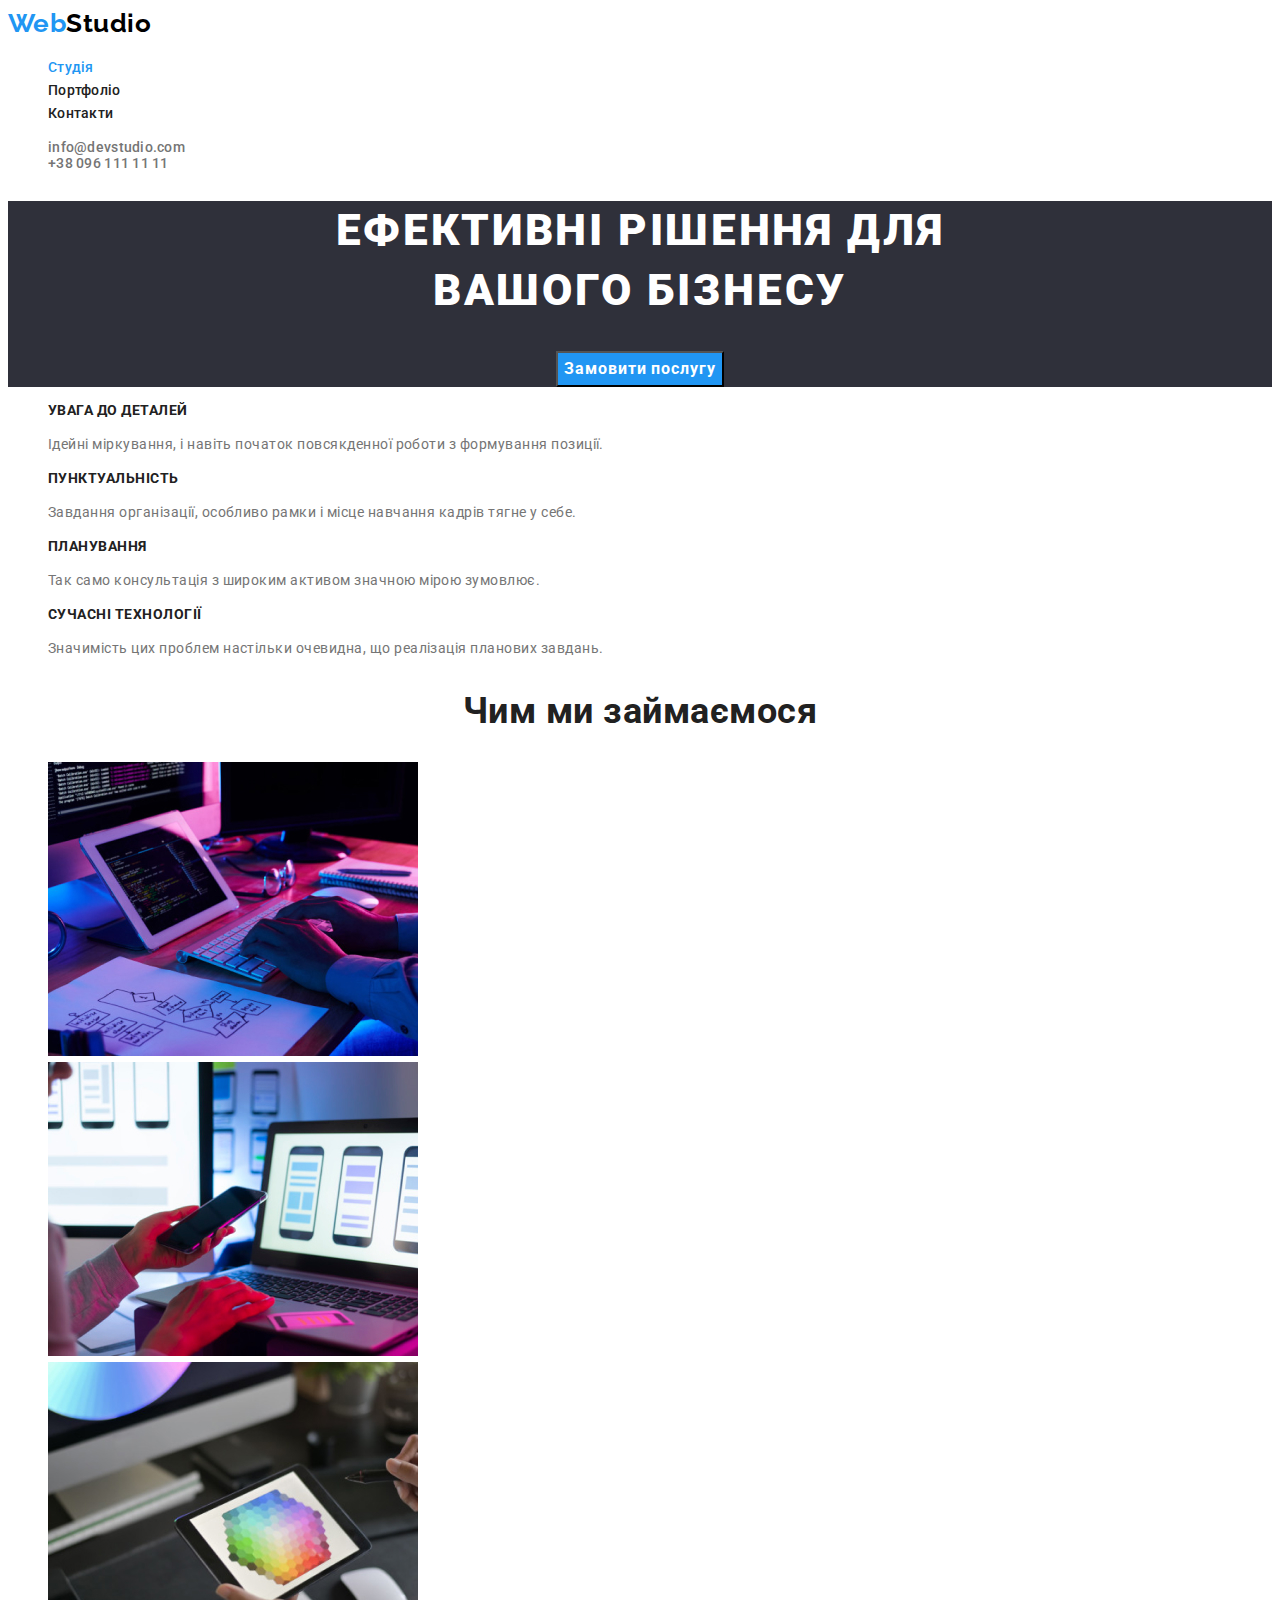
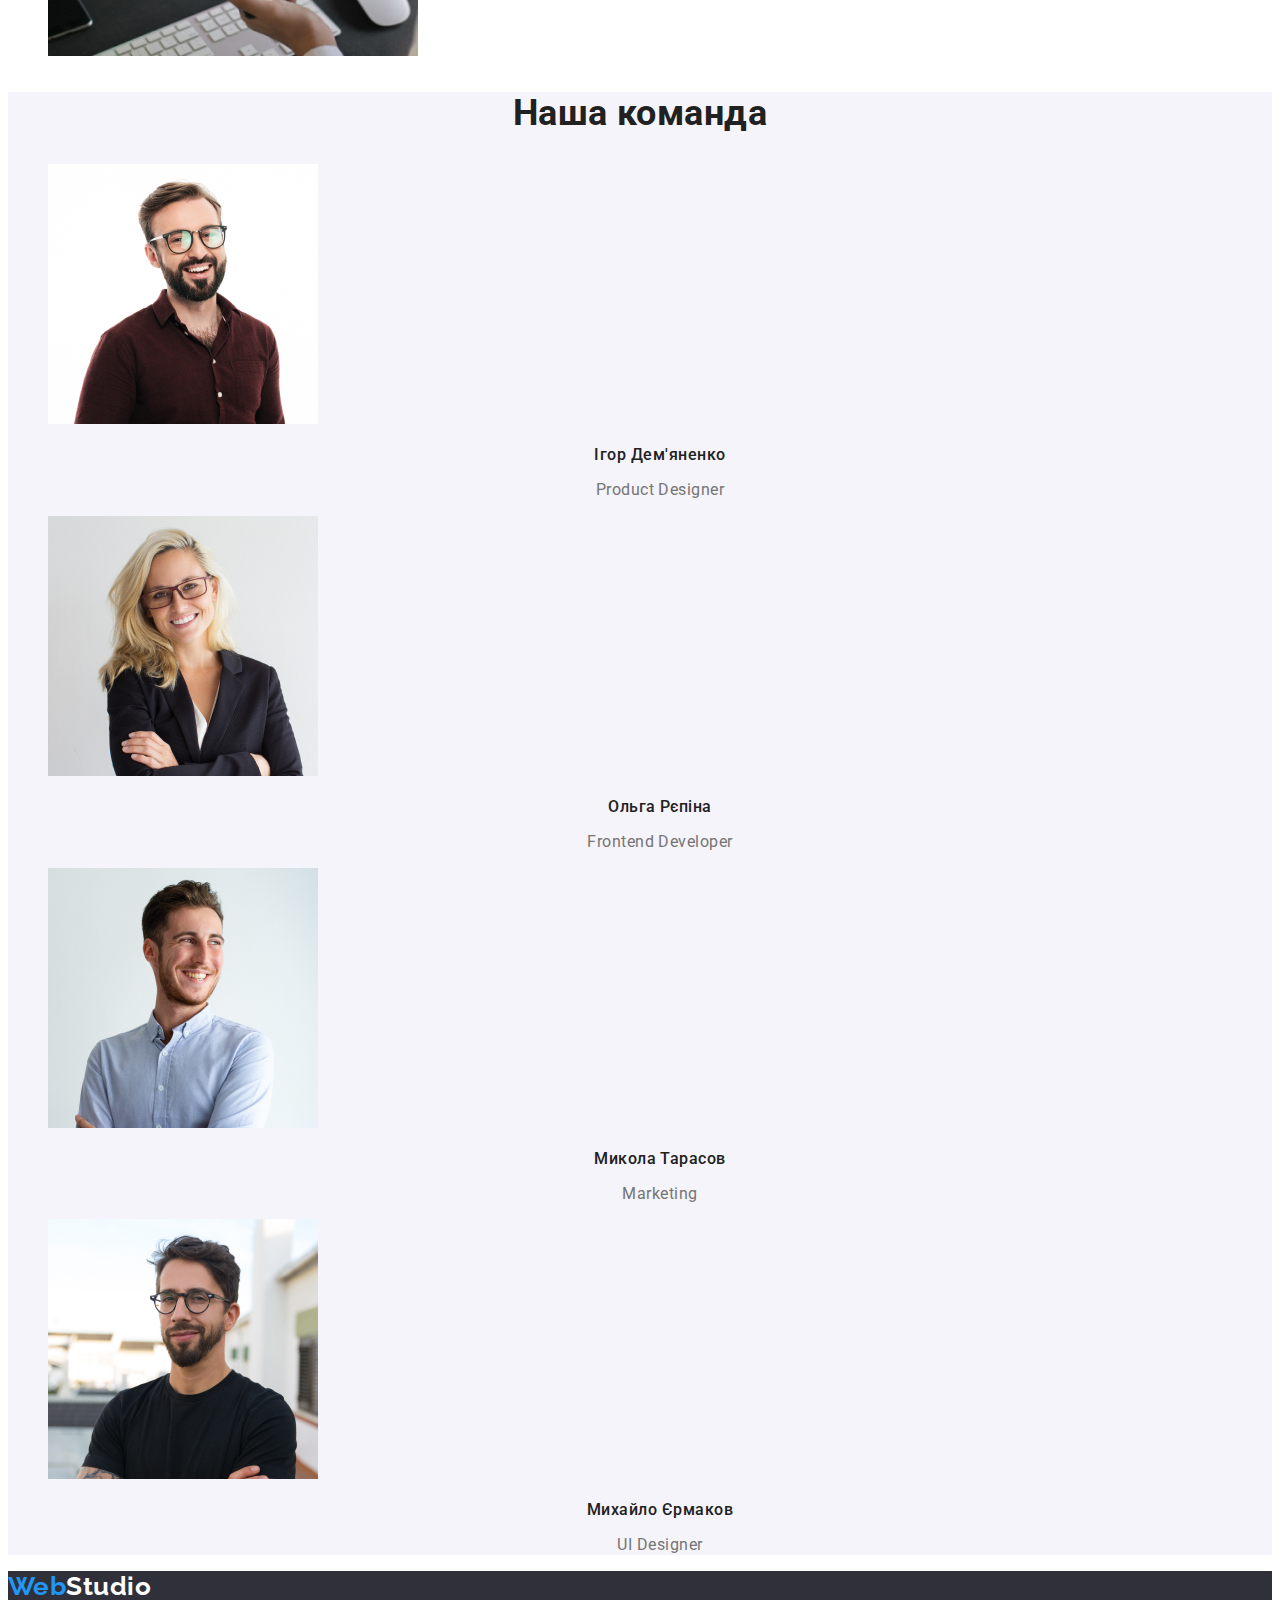
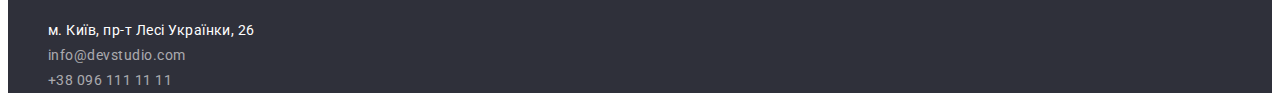
<file: index.html>
<!DOCTYPE html>
<html lang="ua">
  <head>
    <meta charset="UTF-8" />
    <meta http-equiv="X-UA-Compatible" content="IE=edge" />
    <meta name="viewport" content="width=device-width, initial-scale=1.0" />
    <title>WebStudio</title>
    <link
      href="https://fonts.googleapis.com/css2?family=Raleway:wght@700&family=Roboto:wght@400;500;700;900&display=swap"
      rel="stylesheet" />
    <link rel="stylesheet" href="./css/styles.css" />
  </head>
  <body class="page">
    <header class="header">
      <nav>
        <a href="./index.html" class="logo"
          ><span class="logotype">Web</span>Studio</a
        >

        <!-- Навігація на інші сторінки -->
        <ul class="site-nav list">
          <li><a href="./index.html" class="link active">Студія</a></li>
          <li>
            <a href="./portfolio.html" class="link portfolio">Портфоліо</a>
          </li>
          <li><a href="" class="link contacts">Контакти</a></li>
        </ul>
      </nav>

      <ul class="auth-nav list">
        <li>
          <a href="mailto:info@devstudio.com" class="contacts"
            >info@devstudio.com</a
          >
        </li>
        <li>
          <a href="tel:+380961111111" class="contacts">+38 096 111 11 11</a>
        </li>
      </ul>
    </header>

    <main>
      <div>
        <!--Section-->
        <section class="hero">
          <h1 class="hero-title">
            Ефективні рішення для<br />
            вашого бізнесу
          </h1>
          <button type="button" class="button-hero">Замовити послугу</button>
        </section>
      </div>
      <!--Переваги-->
      <section class="section">
        <h2 hidden class="section title">
          Критерії ведення ефективного бізнесу
        </h2>
        <ul class="features-list list">
          <li>
            <h3 class="title">Увага до деталей</h3>
            <p class="paragraph">
              Ідейні міркування, і навіть початок повсякденної роботи з
              формування позиції.
            </p>
          </li>
          <li>
            <h3 class="title">Пунктуальність</h3>
            <p class="paragraph">
              Завдання організації, особливо рамки і місце навчання кадрів тягне
              у себе.
            </p>
          </li>
          <li>
            <h3 class="title">Планування</h3>
            <p class="paragraph">
              Так само консультація з широким активом значною мірою зумовлює.
            </p>
          </li>
          <li>
            <h3 class="title">Сучасні технології</h3>
            <p class="paragraph">
              Значимість цих проблем настільки очевидна, що реалізація планових
              завдань.
            </p>
          </li>
        </ul>
      </section>
      <section class="section">
        <h2 class="section-title2">Чим ми займаємося</h2>
        <ul class="list">
          <li>
            <img
              src="./images/img.jpg"
              alt="Робота за комп'ютером"
              width="370"
              height="294" />
          </li>
          <li>
            <img
              src="./images/img1.jpg"
              alt="Робота за телефоном"
              width="370"
              height="294" />
          </li>
          <li>
            <img
              src="./images/img2.jpg"
              alt="Робота за планшетом"
              width="370"
              height="294" />
          </li>
        </ul>
      </section>

      <!--Section-->
      <section class="people">
        <h2 class="section-title2">Наша команда</h2>
        <ul class="list">
          <li>
            <img
              src="./images/img3.jpg"
              alt="Чоловік"
              width="270"
              height="260" />
            <h3 class="title2">Ігор Дем'яненко</h3>
            <p class="paragraph2">Product Designer</p>
          </li>
          <li>
            <img src="./images/img4.jpg" alt="Жінка" width="270" height="260" />
            <h3 class="title2">Ольга Рєпіна</h3>
            <p class="paragraph2">Frontend Developer</p>
          </li>
          <li>
            <img
              src="./images/img5.jpg"
              alt="Чоловік"
              width="270"
              height="260" />
            <h3 class="title2">Микола Тарасов</h3>
            <p class="paragraph2">Marketing</p>
          </li>
          <li>
            <img
              src="./images/img6.jpg"
              alt="Чоловік"
              width="270"
              height="260" />
            <h3 class="title2">Михайло Єрмаков</h3>
            <p class="paragraph2">UI Designer</p>
          </li>
        </ul>
      </section>
    </main>

    <!--address-->
    <footer class="footer">
      <a href="./index.html" class="logo-footer"
        ><span class="logotype-footer">Web</span>Studio</a
      >
      <address>
        <ul class="list">
          <li>
            <a
              href="https://www.google.com.ua/maps/@50.4851493,30.4721233,14z?hl=ru"
              target="_blank"
              rel="noopener noreferrer"
              class="city"
              >м. Київ, пр-т Лесі Українки, 26</a
            >
          </li>
          <li>
            <a href="mailto:info@devstudio.com" class="address"
              >info@devstudio.com</a
            >
          </li>
          <li>
            <a href="tel:+380961111111" class="address">+38 096 111 11 11</a>
          </li>
        </ul>
      </address>
    </footer>
  </body>
</html>
</file>
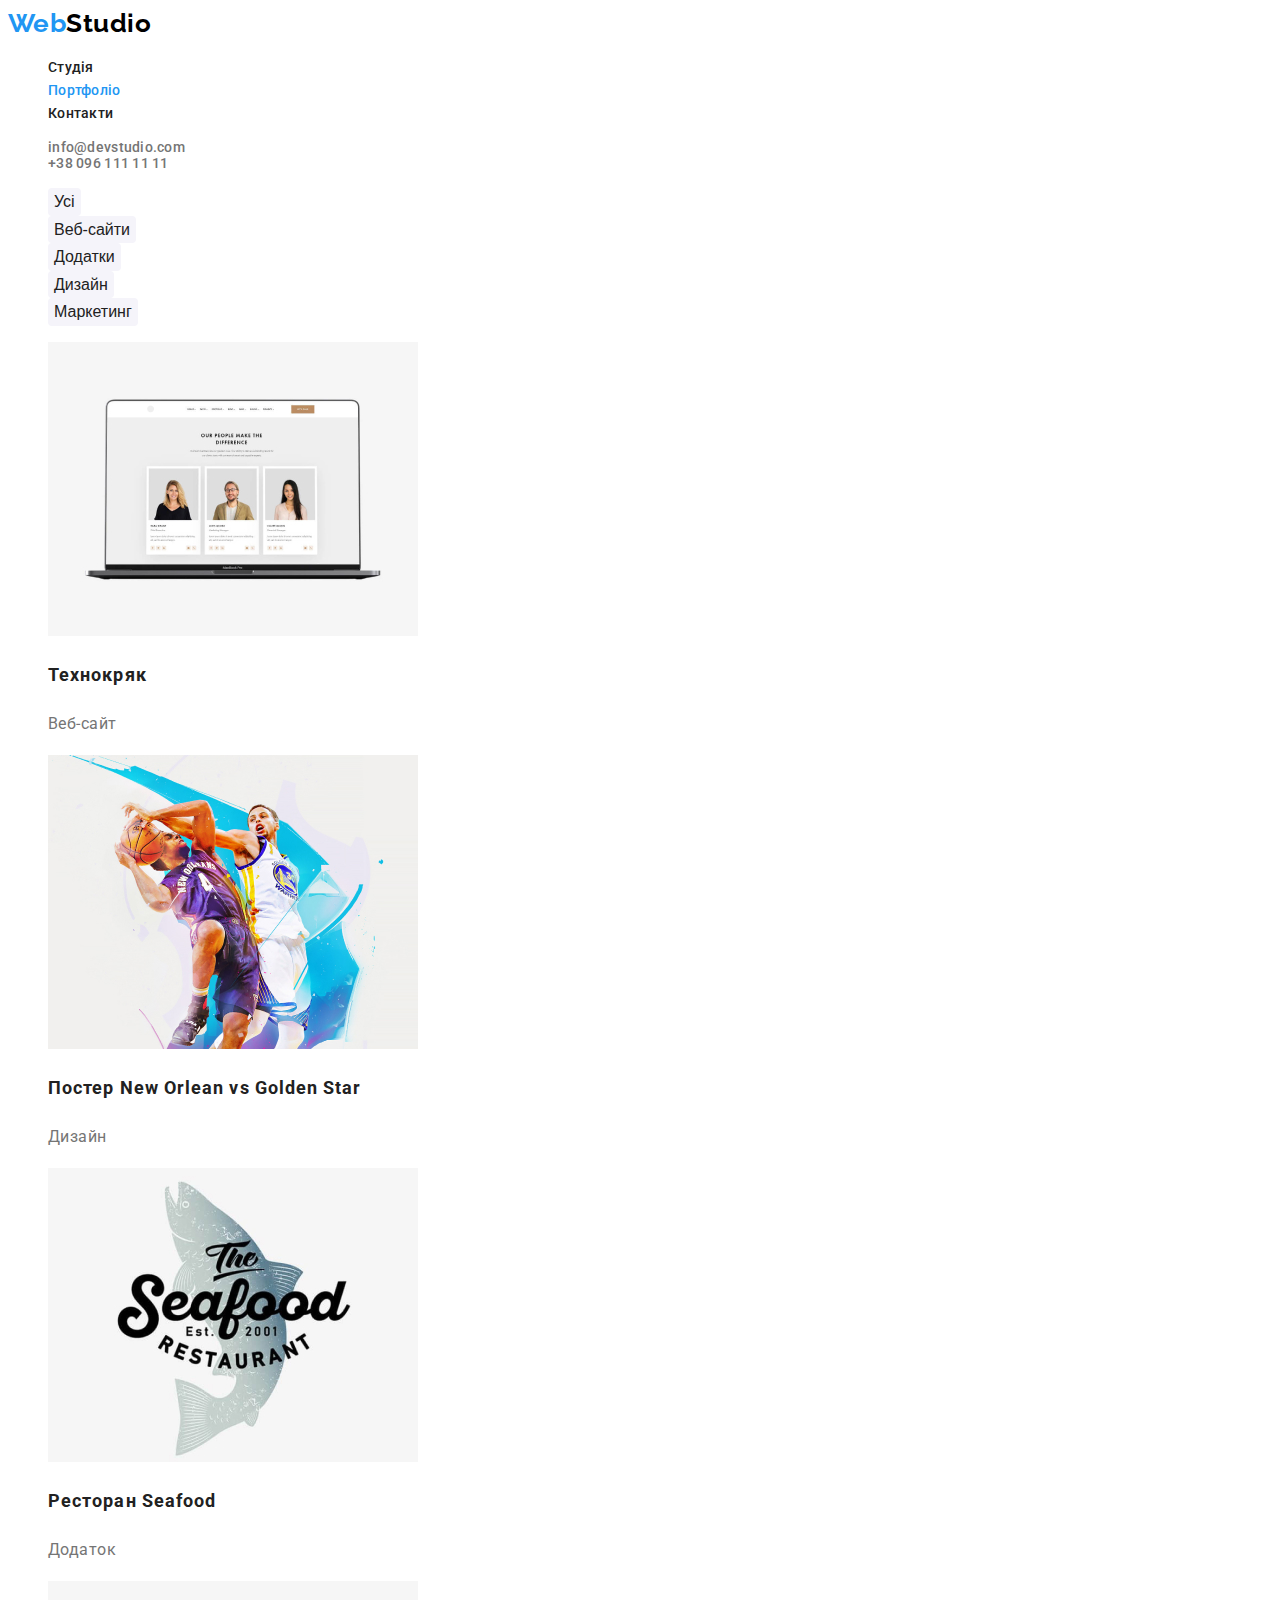
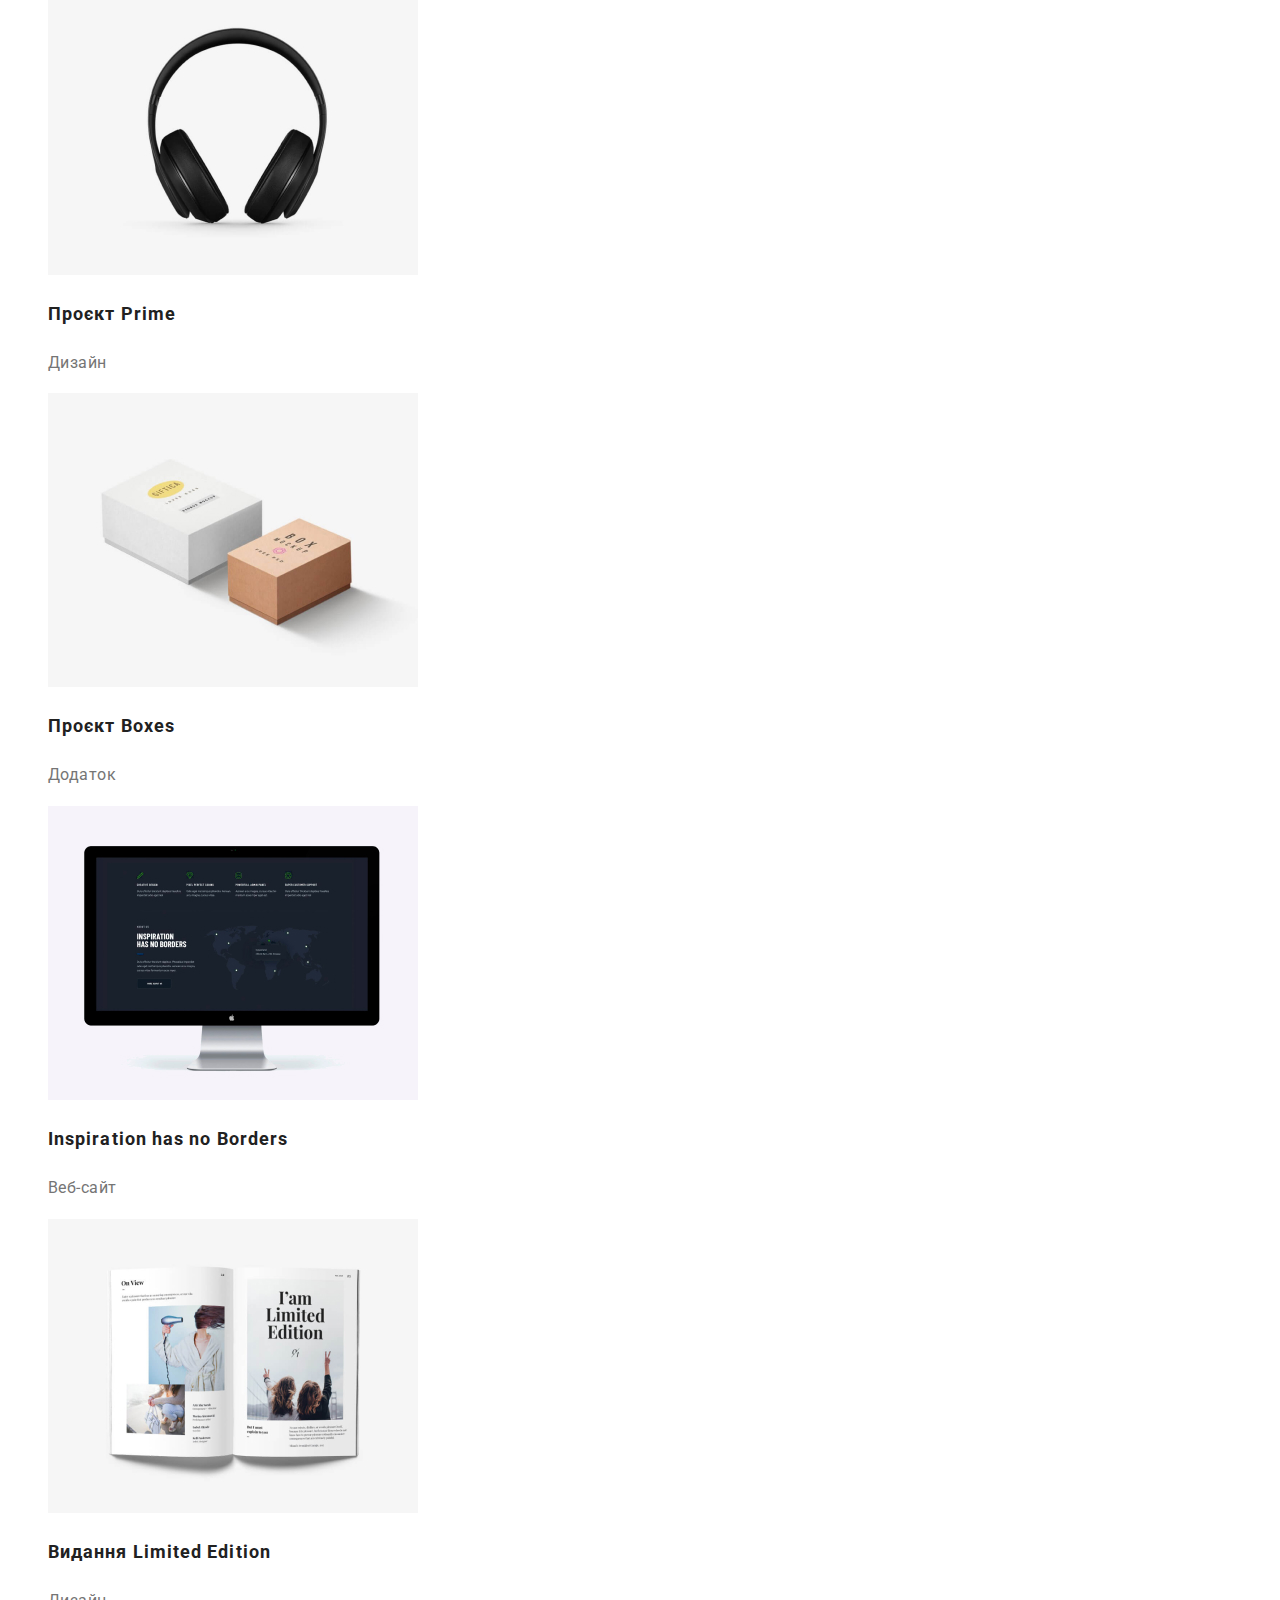
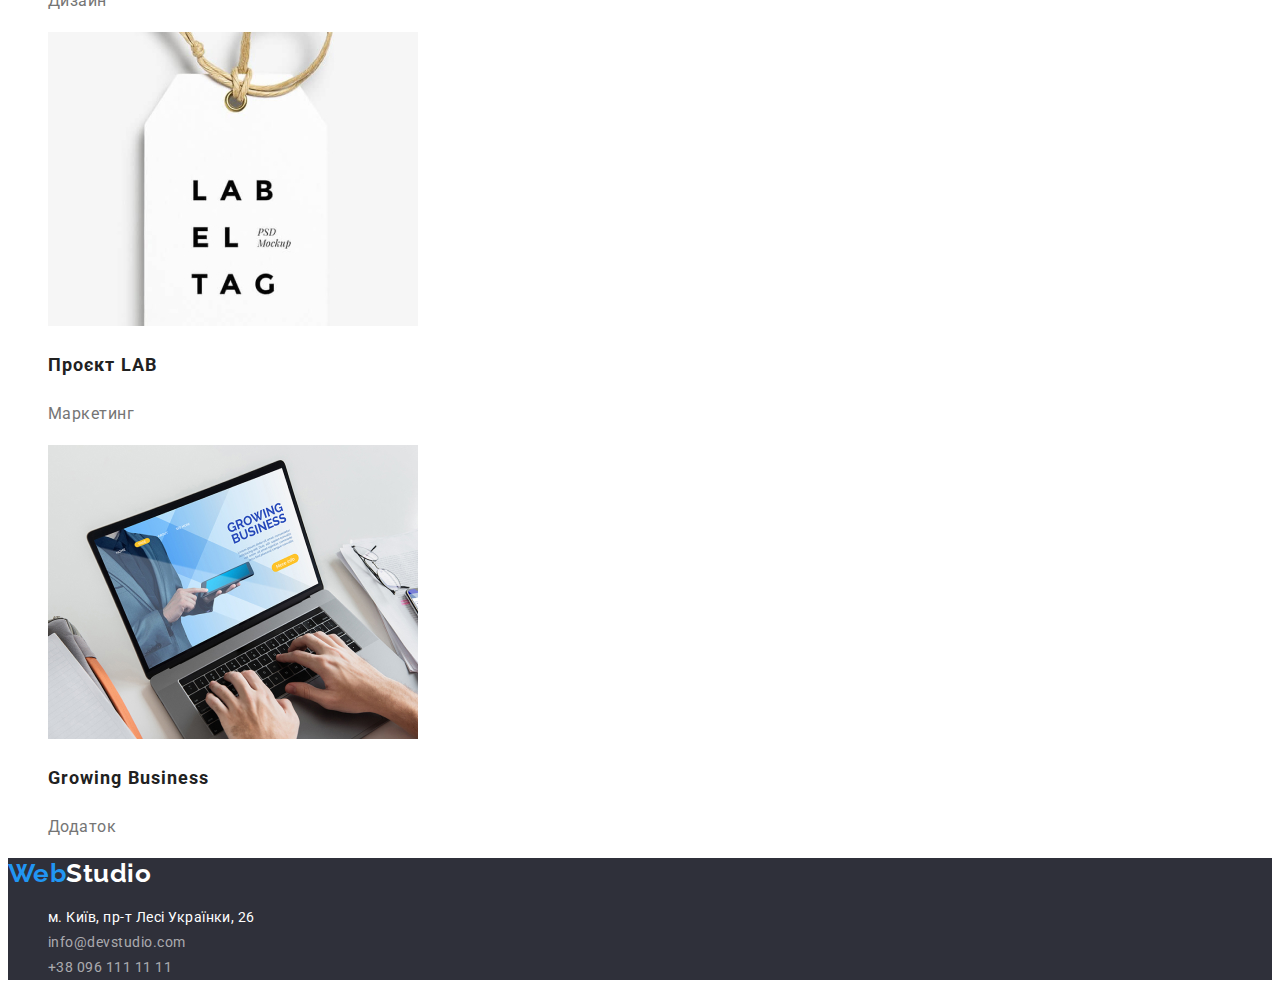
<file: portfolio.html>
<!DOCTYPE html>
<html lang="ua">
  <head>
    <meta charset="UTF-8" />
    <meta http-equiv="X-UA-Compatible" content="IE=edge" />
    <meta name="viewport" content="width=device-width, initial-scale=1.0" />
    <title>Document</title>
    <link
      href="https://fonts.googleapis.com/css2?family=Raleway:wght@700&family=Roboto:wght@400;500;700;900&display=swap"
      rel="stylesheet" />
    <link rel="stylesheet" href="./css/styles.css" />
  </head>
  <body>
    <header class="header">
      <nav>
        <a href="/" class="logo"><span class="logotype">Web</span>Studio</a>
        <!-- Навігація на інші сторінки -->
        <ul class="site-nav list">
          <li><a href="./index.html" class="link studio">Студія</a></li>
          <li><a href="./portfolio.html" class="link active">Портфоліо</a></li>
          <li><a href="/" class="link contacts">Контакти</a></li>
        </ul>
      </nav>

      <ul class="auth-nav list">
        <li>
          <a href="mailto:info@devstudio.com" class="contacts"
            >info@devstudio.com</a
          >
        </li>
        <li>
          <a href="tel:+380961111111" class="contacts">+38 096 111 11 11</a>
        </li>
      </ul>
    </header>
    <main>
      <!--Section-->
      <section class="section">
        <h1 class="visually-hidden">Фото</h1>
        <ul class="list">
          <li>
            <button type="button" class="button2">Усі</button>
          </li>
          <li>
            <button type="button" class="button2">Веб-сайти</button>
          </li>
          <li>
            <button type="button" class="button2">Додатки</button>
          </li>
          <li>
            <button type="button" class="button2">Дизайн</button>
          </li>
          <li>
            <button type="button" class="button2">Маркетинг</button>
          </li>
        </ul>

        <ul class="list">
          <li>
            <a>
              <img
                src="./images/img7.jpg"
                alt="Екран монітору"
                width="370"
                height="294" />
              <h2 class="section-hryak">Технокряк</h2>
              <p class="paragraph3">Веб-сайт</p>
            </a>
          </li>
          <li>
            <a>
              <img
                src="./images/img8.jpg"
                alt="Гра у баскетбол"
                width="370"
                height="294" />
              <h2 class="section-hryak">Постер New Orlean vs Golden Star</h2>
              <p class="paragraph3">Дизайн</p>
            </a>
          </li>
          <li>
            <a>
              <img
                src="./images/img9.jpg"
                alt="Логотип ресторану Seafood"
                width="370"
                height="294" />
              <h2 class="section-hryak">Ресторан Seafood</h2>
              <p class="paragraph3">Додаток</p>
            </a>
          </li>
          <li>
            <a>
              <img
                src="./images/img10.jpg"
                alt="Навушники"
                width="370"
                height="294" />
              <h2 class="section-hryak">Проєкт Prime</h2>
              <p class="paragraph3">Дизайн</p>
            </a>
          </li>
          <li>
            <a>
              <img
                src="./images/img11.jpg"
                alt="Коробки"
                width="370"
                height="294" />
              <h2 class="section-hryak">Проєкт Boxes</h2>
              <p class="paragraph3">Додаток</p>
            </a>
          </li>
          <li>
            <a>
              <img
                src="./images/img12.jpg"
                alt="Екран монітору"
                width="370"
                height="294" />
              <h2 class="section-hryak">Inspiration has no Borders</h2>
              <p class="paragraph3">Веб-сайт</p>
            </a>
          </li>
          <li>
            <a>
              <img
                src="./images/img13.jpg"
                alt="Сучасний журнал"
                width="370"
                height="294" />
              <h2 class="section-hryak">Видання Limited Edition</h2>
              <p class="paragraph3">Дизайн</p>
            </a>
          </li>
          <li>
            <a>
              <img
                src="./images/img14.jpg"
                alt="Етикетка"
                width="370"
                height="294" />
              <h2 class="section-hryak">Проєкт LAB</h2>
              <p class="paragraph3">Маркетинг</p>
            </a>
          </li>
          <li>
            <a>
              <img
                src="./images/img15.jpg"
                alt="Робота за ноутбуком"
                width="370"
                height="294" />
              <h2 class="section-hryak">Growing Business</h2>
              <p class="paragraph3">Додаток</p>
            </a>
          </li>
        </ul>
      </section>
    </main>
    <!--address-->
    <footer class="footer">
      <a href="./index.html" class="logo-footer"
        ><span class="logotype-footer">Web</span>Studio</a
      >
      <address>
        <ul class="list">
          <li>
            <a
              href="https://www.google.com.ua/maps/@50.4851493,30.4721233,14z?hl=ru"
              target="_blank"
              rel="noopener noreferrer"
              class="city"
              >м. Київ, пр-т Лесі Українки, 26</a
            >
          </li>
          <li>
            <a href="mailto:info@devstudio.com" class="address"
              >info@devstudio.com</a
            >
          </li>
          <li>
            <a href="tel:+380961111111" class="address">+38 096 111 11 11</a>
          </li>
        </ul>
      </address>
    </footer>
  </body>
</html>
</file>
<file: css/styles.css>
:root {
  --primary-text-color: #212121;
  --secondary-text-color: #757575;
  --accent-color: #fff;
  --address-color: rgba(255, 255, 255, 0.6);
  --navigation-color: #2196f3;
  --primary-white-color: #fff;
  --background-color: #2f303a;
  --background-color2: #f5f5f5;
  --background-color3: #f5f4fa;
  --logo-color: #000000;
}
body {
  background-color: var(--accent-color);
  color: var(--primary-text-color);
  font-family: "Roboto", sans-serif;
  letter-spacing: 0.03em;
  line-height: 1.44;
}

/*Header*/
.logo {
  color: var(--logo-color);
  font-family: Raleway, sans-serif;
  font-weight: 700;
  font-size: 26px;
  line-height: 1.19;
  text-decoration: none;
}
.header {
  background-color: var(--accent-color);
}
.logo:hover,
.logo:focus {
  color: var(--navigation-color);
}
.logotype {
  color: var(--navigation-color);
}
.list {
  list-style: none;
}
/*Site nav*/
.site-nav .link {
  color: var(--primary-text-color);
  font-weight: 500;
  font-size: 14px;
  line-height: 1.14;
  letter-spacing: 0.02em;
  text-decoration: none;
}
.site-nav .link:hover,
.site-nav .link:focus {
  color: var(--navigation-color);
}
.site-nav .active {
  color: var(--navigation-color);
}
.auth-nav .contacts:hover,
.auth-nav .contacts:focus {
  color: var(--navigation-color);
}
.contacts {
  color: var(--secondary-text-color);
  font-weight: 500;
  font-size: 14px;
  line-height: 1.14;
  letter-spacing: 0.02em;
  text-decoration: none;
}
.auth-nav {
  font-weight: 500;
  font-size: 14px;
  line-height: 1.14;
}

/*Hero*/
.hero-title {
  color: var(--accent-color);
  font-weight: 900;
  font-size: 44px;
  line-height: 1.36;
  text-align: center;
  letter-spacing: 0.06em;
  text-transform: uppercase;
}
/*Section*/
.hero {
  background-color: var(--background-color);
  color: var(--primary-text-color);
}
/*Section*/
.features-list .title {
  color: var(--primary-text-color);
}
.paragraph {
  color: var(--secondary-text-color);
  font-weight: 400;
  font-size: 14px;
  line-height: 1.71;
}
.visually-hidden {
  position: absolute;
  white-space: nowrap;
  width: 1px;
  height: 1px;
  overflow: hidden;
  border: 0;
  padding: 0;
  clip: rect(0 0 0 0);
  clip-path: inset(50%);
  margin: -1px;
}
.section-title {
  color: var(--primary-text-color);
  font-weight: 700;
  font-size: 14px;
  line-height: 1.14;
  text-transform: uppercase;
}
.section-title2 {
  color: var(--primary-text-color);
  font-weight: 700;
  font-size: 36px;
  line-height: 42px;
  text-align: center;
}
.section-hryak {
  color: var(--primary-text-color);
  font-weight: 700;
  font-size: 18px;
  line-height: 2;
  letter-spacing: 0.06em;
}
.button-hero {
  background-color: var(--navigation-color);
  color: var(--primary-white-color);
  font-family: inherit;
  text-decoration: none;
  font-weight: 700;
  font-size: 16px;
  line-height: 1.9;
  display: block;
  text-align: center;
  letter-spacing: 0.06em;
  margin: 0 auto;
  cursor: pointer;
}
.button2 {
  color: var(--primary-text-color);
  background: var(--background-color3);
  font-weight: 500;
  font-size: 16px;
  line-height: 1.6;
  text-align: center;
  border-radius: 4px;
  text-decoration: none;
  border: none;
}
.button2:hover,
.button2:focus {
  color: var(--accent-color);
  background-color: var(--navigation-color);
}

.paragraph2 {
  color: var(--secondary-text-color);
  font-weight: 400;
  font-size: 16px;
  line-height: 1.18;
  text-align: center;
}
.paragraph3 {
  color: var(--secondary-text-color);
  font-weight: 400;
  font-size: 16px;
  line-height: 1.87;
}
.people {
  background: var(--background-color3);
}
.title {
  font-weight: 700;
  font-size: 14px;
  line-height: 1.14;
  text-transform: uppercase;
}
.title2 {
  color: var(--primary-text-color);
  font-weight: 500;
  font-size: 16px;
  line-height: 1.18;
  text-align: center;
}
/*Footer*/
.logo-footer {
  color: var(--accent-color);
  font-family: "Raleway";
  font-style: normal;
  font-weight: 700;
  font-size: 26px;
  line-height: 1.2;
  text-decoration: none;
}
.logotype-footer {
  color: var(--navigation-color);
}
.logo-footer:hover,
.logo-footer:focus {
  color: var(--navigation-color);
}
.footer {
  background-color: var(--background-color);
}
.address:hover,
.address:focus {
  color: var(--navigation-color);
}
.city {
  color: var(--primary-white-color);
  font-style: normal;
  font-weight: 400;
  font-size: 14px;
  line-height: 1.71;
  text-decoration: none;
}
.city:hover,
.city:focus {
  color: var(--navigation-color);
}
.address {
  color: var(--address-color);
  font-style: normal;
  font-weight: 400;
  font-size: 14px;
  line-height: 1.71;
  text-decoration: none;
}
</file>
